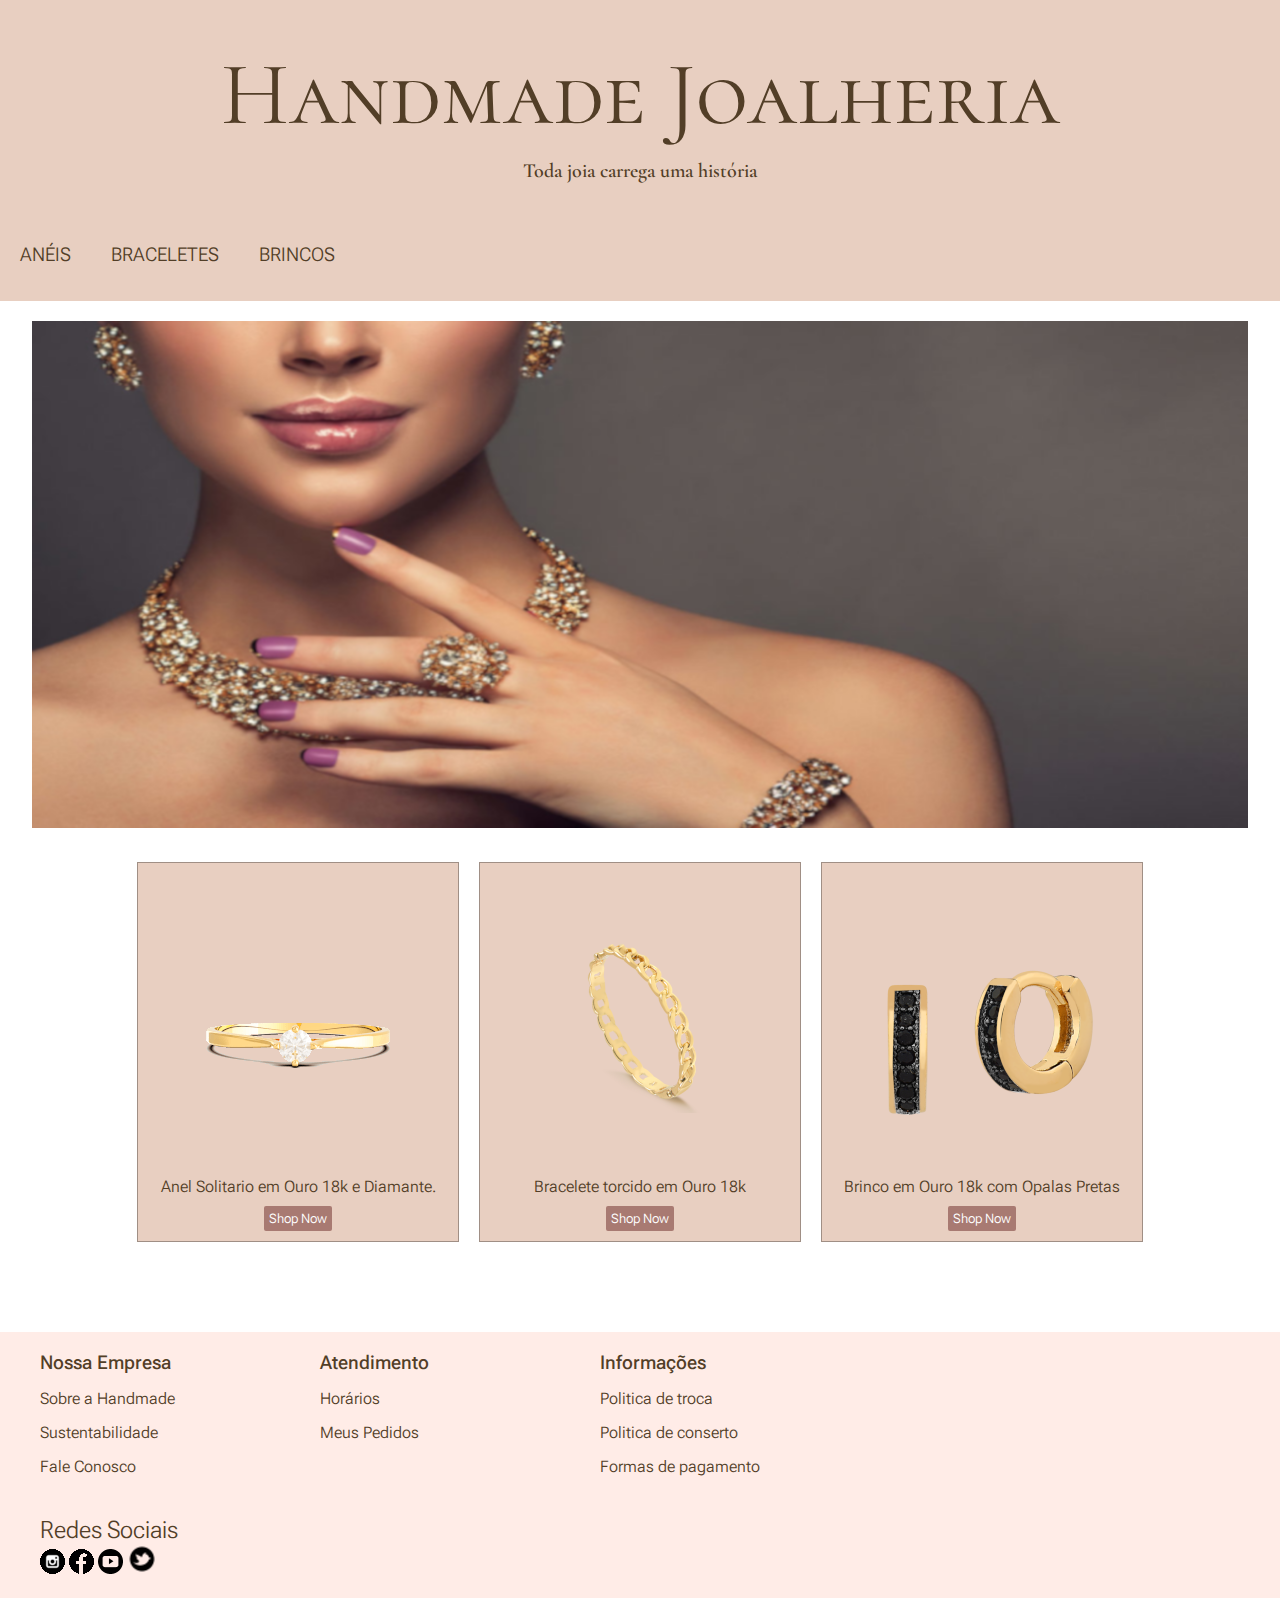
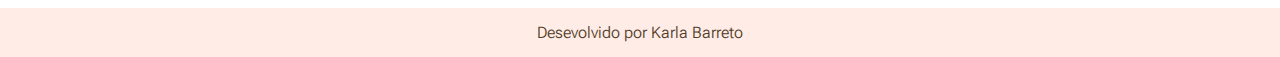
<file: index.html>
<!DOCTYPE html>
<html lang="pt-br">

<head>
    <meta charset="UTF-8">
    <meta http-equiv="X-UA-Compatible" content="IE=edge">
    <meta name="viewport" content="width=device-width, initial-scale=1.0">
    <title>Handmade Joalheria</title>
    <link rel="shortcut icon" href="imagens-ok/favicon.ico" type="image/x-icon">
    <link rel="stylesheet" href="style.css">
</head>

<body>
    <header>
        <h1>Handmade Joalheria</h1>
        <p>Toda joia carrega uma história</p>
    </header>
    <nav>
        <a href="aneis.html">ANÉIS</a>
        <a href="braceletes.html">BRACELETES</a>
        <a href="brincos.html">BRINCOS</a>
    </nav>
    <main>
        <div class="imagemcentral">
            <img src="imagens-ok/fotoprincipal.png" alt="Modelo usando joias">
        </div>
        <section>
            <div class="banners">
                <img src="imagens-ok/anel1.png" alt="Anel">
                <p>Anel Solitario em Ouro 18k e Diamante.</p>
                <a href="aneis.html"><input type="button" value="Shop Now"></a>
            </div>

            <div class="banners">
                <img src="imagens-ok/bracelete3.png" alt="">
                <p>Bracelete torcido em Ouro 18k</p>
                <a href="braceletes.html"><input type="button" value="Shop Now"></a>
            </div>

            <div class="banners">
                <img src="imagens-ok/brinco1.png" alt="">
                <p>Brinco em Ouro 18k com Opalas Pretas</p> 
                <a href="brincos.html"><input type="button" value="Shop Now"> </a>              
            </div>
        </section>

        <article>
            <aside id="aside_links">

                <div class="list">
                    <h3>Nossa Empresa</h3>
                    <a href="#">Sobre a Handmade</a>
                    <a href="#">Sustentabilidade</a>
                    <a href="#">Fale Conosco</a>
                </div>
                <div class="list">
                    <h3>Atendimento</h3>
                    <a href="#">Horários</a>
                    <a href="#">Meus Pedidos</a>
                </div>
                <div class="list">
                    <h3>Informações</h3>
                    <a href="#">Politica de troca</a>
                    <a href="#">Politica de conserto</a>
                    <a href="#">Formas de pagamento</a>
                </div>

            </aside>

            <aside id="redes">
                <h2>Redes Sociais</h2>
                <a href="https://instagram.com" target="_blank"><img src="imagens-ok/instagram.png" alt="Instagram"></a>
                <a href="https://facebook.com" target="_blank"><img src="imagens-ok/facebook.png" alt="Facebook"></a>
                <a href="https://youtube.com" target="_blank"><img src="imagens-ok/youtube.png" alt="Youtube"></a>
                <a href="https://twitter.com" target="_blank"><img src="imagens-ok/twitter.png" alt="Twitter"></a>
            </aside>
        </article>
    </main>

    <footer>
        <p>Desevolvido por <a href="https://instagram.com/KarlaAlcanttara">Karla Barreto</a></p>
    </footer>
</body>

</html>
</file>
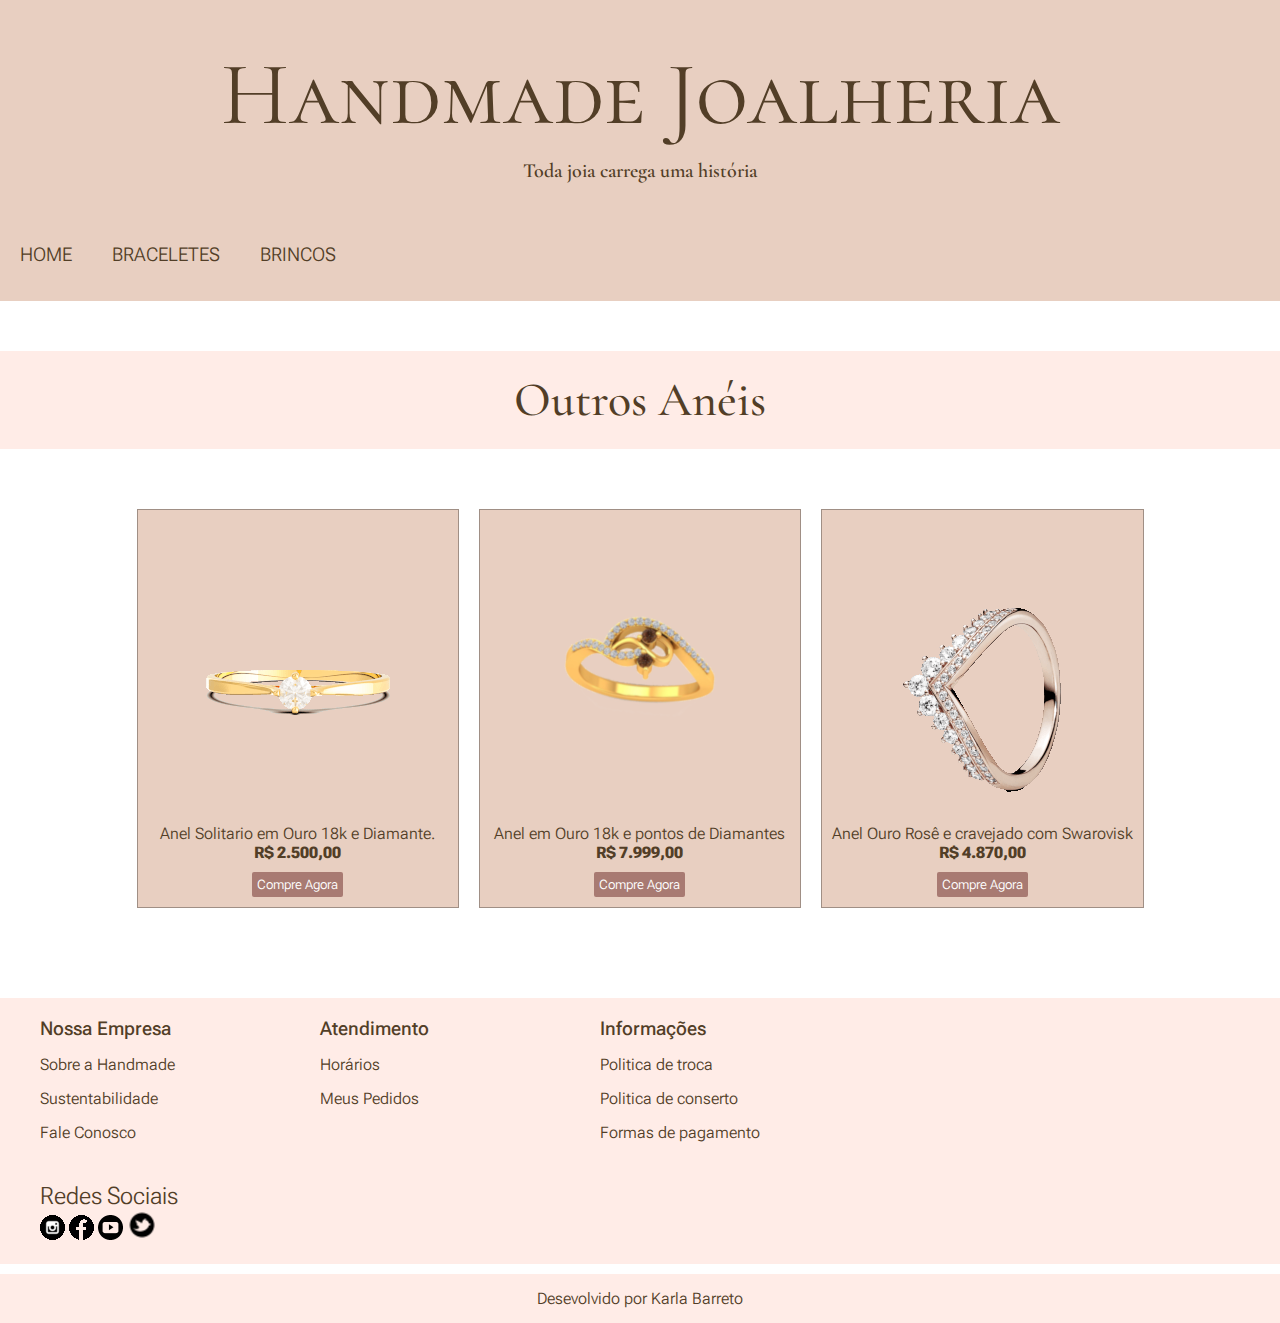
<file: aneis.html>
<!DOCTYPE html>
<html lang="pt-br">
<head>
    <meta charset="UTF-8">
    <meta http-equiv="X-UA-Compatible" content="IE=edge">
    <meta name="viewport" content="width=device-width, initial-scale=1.0">
    <title>Handmade Joalheria</title>
    <link rel="shortcut icon" href="imagens-ok/favicon.ico" type="image/x-icon">
    <link rel="stylesheet" href="style.css">
</head>
<body>
    <header>
        <h1>Handmade Joalheria</h1>
        <p>Toda joia carrega uma história</p>
    </header>
    <nav>
        <a href="index.html">HOME</a>        
        <a href="braceletes.html">BRACELETES</a>
        <a href="brincos.html">BRINCOS</a>
    </nav>
    <main>
        <h1 class="titulosubpaginas">Outros Anéis</h1>

        <section>
            <div class="banners">
                <img src="imagens-ok/anel1.png" alt="Anel" id="anel1up" class="imgrotate">
                <p>Anel Solitario em Ouro 18k e Diamante.</p>
                <p class="preco">R$ 2.500,00</p>
                 <a href="form.html"><input type="button" value="Compre Agora"></a>
             </div>

            <div class="banners">
                <img src="imagens-ok/anel2up.png" alt="Anel" class="imgrotate">
                <p>Anel em Ouro 18k e pontos de Diamantes</p>
                <p class="preco">R$ 7.999,00</p>
                <a href="form.html"><input type="button" value="Compre Agora"></a>
             </div>

            <div class="banners">
                <img src="imagens-ok/anel3.png" alt="Anel" class="imgrotate">
                <p>Anel Ouro Rosê e cravejado com Swarovisk</p>              
                <p class="preco">R$ 4.870,00</p>
                <a href="form.html"><input type="button" value="Compre Agora"></a>
            </div>
        </section>     

    
        <article>
            <aside id="aside_links">

            <div class="list">
                <h3>Nossa Empresa</h3>
                <a href="#">Sobre a Handmade</a>
                <a href="#">Sustentabilidade</a>
                <a href="#">Fale Conosco</a>
            </div>
            <div class="list">
                <h3>Atendimento</h3>
                <a href="#">Horários</a>
                <a href="#">Meus Pedidos</a>
            </div>
            <div class="list">
                <h3>Informações</h3>
                <a href="#">Politica de troca</a>
                <a href="#">Politica de conserto</a>
                <a href="#">Formas de pagamento</a>
            </div>

        </aside>

        <aside id="redes">
            <h2>Redes Sociais</h2>
            <a href="https://instagram.com" target="_blank"><img src="imagens-ok/instagram.png" alt="Instagram"></a>
            <a href="https://facebook.com" target="_blank"><img src="imagens-ok/facebook.png" alt="Facebook"></a>
            <a href="https://youtube.com" target="_blank"><img src="imagens-ok/youtube.png" alt="Youtube"></a>
            <a href="https://twitter.com" target="_blank"><img src="imagens-ok/twitter.png" alt="Twitter"></a>
        </aside>
    </article>
</main>

<footer>
    <p>Desevolvido por <a href="https://instagram.com/KarlaAlcanttara">Karla Barreto</a></p>
</footer>
</body>
</html>
</file>
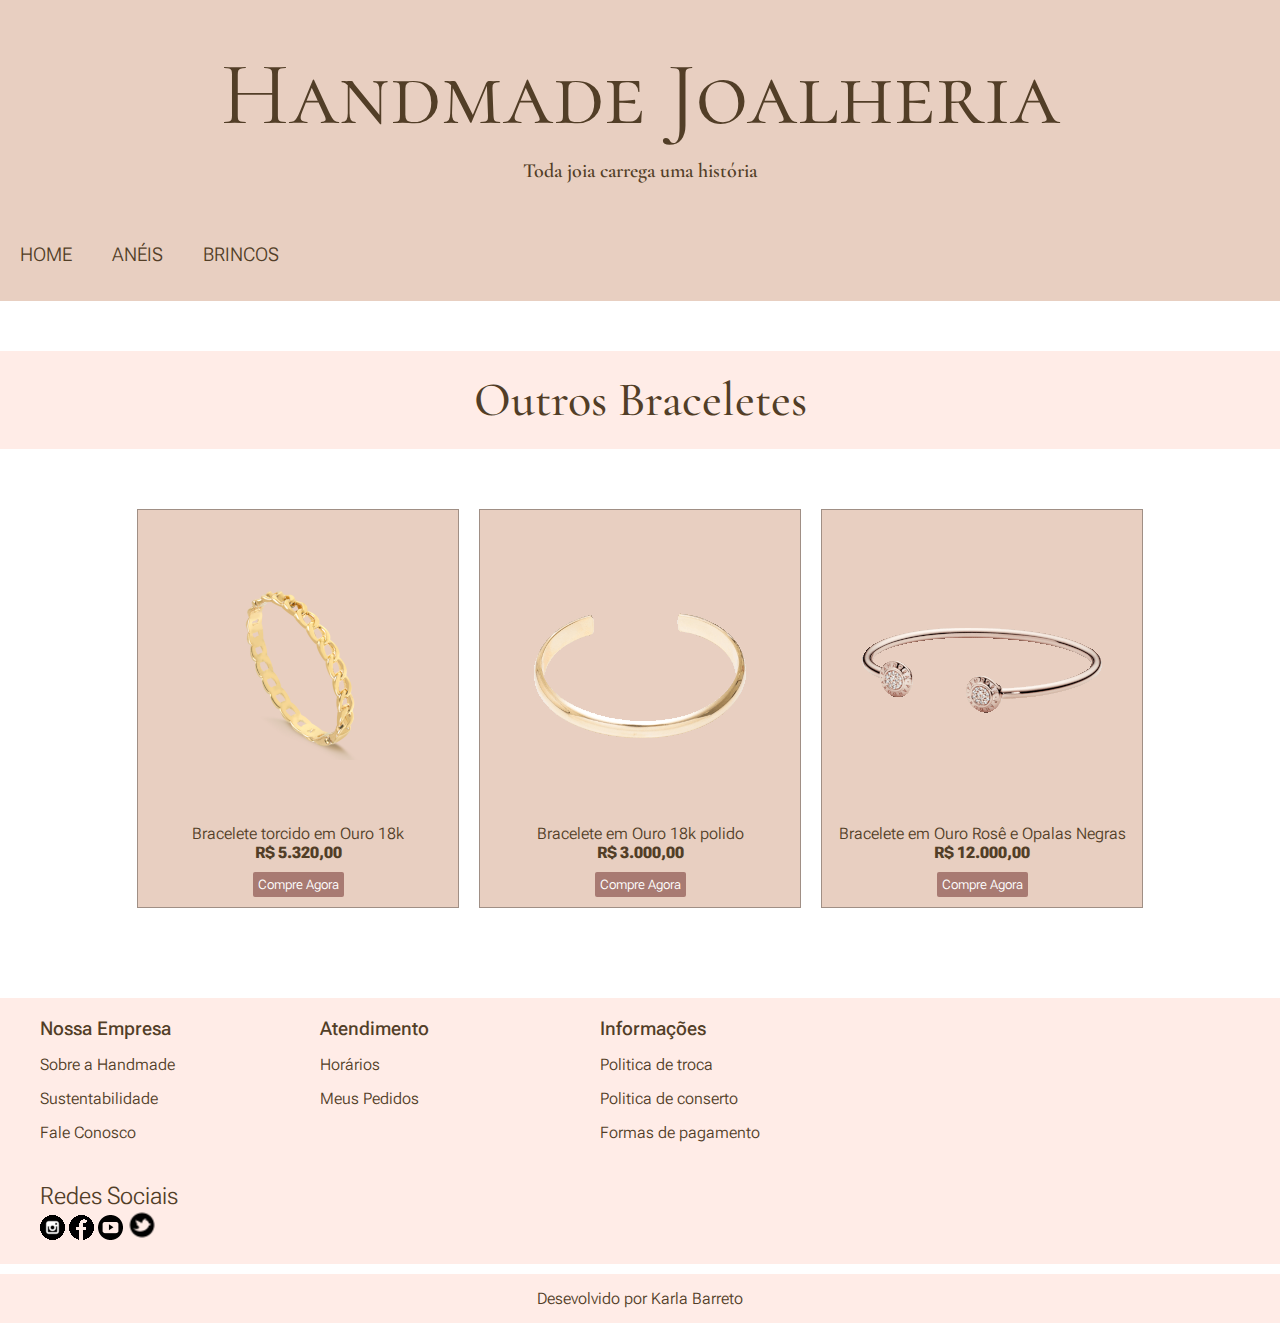
<file: braceletes.html>
<!DOCTYPE html>
<html lang="pt-br">
<head>
    <meta charset="UTF-8">
    <meta http-equiv="X-UA-Compatible" content="IE=edge">
    <meta name="viewport" content="width=device-width, initial-scale=1.0">
    <title>Handmade Joalheria</title>
    <link rel="shortcut icon" href="imagens-ok/favicon.ico" type="image/x-icon">
    <link rel="stylesheet" href="style.css">
</head>
<body>
    <header>
        <h1>Handmade Joalheria</h1>
        <p>Toda joia carrega uma história</p>
    </header>
    <nav>
        <a href="index.html">HOME</a>
        <a href="aneis.html">ANÉIS</a>
        <a href="brincos.html">BRINCOS</a>
    </nav>
    <main>
        <h1 class="titulosubpaginas">Outros Braceletes</h1>

        <section>
            <div class="banners">
                <img src="imagens-ok/bracelete3.png" alt="Bracelete" class="imgrotate">
                <p>Bracelete torcido em Ouro 18k</p>
                <p class="preco">R$ 5.320,00</p>
                <a href="form.html"><input type="button" value="Compre Agora"></a>
            </div>

            <div class="banners">
                <img src="imagens-ok/bracelete2.png" alt="Bracelete" class="imgrotate">
                <p>Bracelete em Ouro 18k polido</p>
                <p class="preco">R$ 3.000,00</p>
                <a href="form.html"><input type="button" value="Compre Agora"></a>
            </div>

            <div class="banners">
                <img src="imagens-ok/bracelete1.png" alt="Braceletes" class="imgrotate">
                <p>Bracelete em Ouro Rosê e Opalas Negras</p>
                <p class="preco">R$ 12.000,00</p>
                <a href="form.html"><input type="button" value="Compre Agora"></a>
            </div>
        </section>

        <article>
            <aside id="aside_links">

                <div class="list">
                    <h3>Nossa Empresa</h3>
                    <a href="#">Sobre a Handmade</a>
                    <a href="#">Sustentabilidade</a>
                    <a href="#">Fale Conosco</a>
                </div>
                <div class="list">
                    <h3>Atendimento</h3>
                    <a href="#">Horários</a>
                    <a href="#">Meus Pedidos</a>
                </div>
                <div class="list">
                    <h3>Informações</h3>
                    <a href="#">Politica de troca</a>
                    <a href="#">Politica de conserto</a>
                    <a href="#">Formas de pagamento</a>
                </div>

            </aside>

            <aside id="redes">
                <h2>Redes Sociais</h2>
                <a href="https://instagram.com" target="_blank"><img src="imagens-ok/instagram.png" alt="Instagram"></a>
                <a href="https://facebook.com" target="_blank"><img src="imagens-ok/facebook.png" alt="Facebook"></a>
                <a href="https://youtube.com" target="_blank"><img src="imagens-ok/youtube.png" alt="Youtube"></a>
                <a href="https://twitter.com" target="_blank"><img src="imagens-ok/twitter.png" alt="Twitter"></a>
            </aside>
        </article>
    </main>

    <footer>
    <p>Desevolvido por <a href="https://instagram.com/KarlaAlcanttara">Karla Barreto</a></p>
    </footer>

    </body>
    </html>
</file>
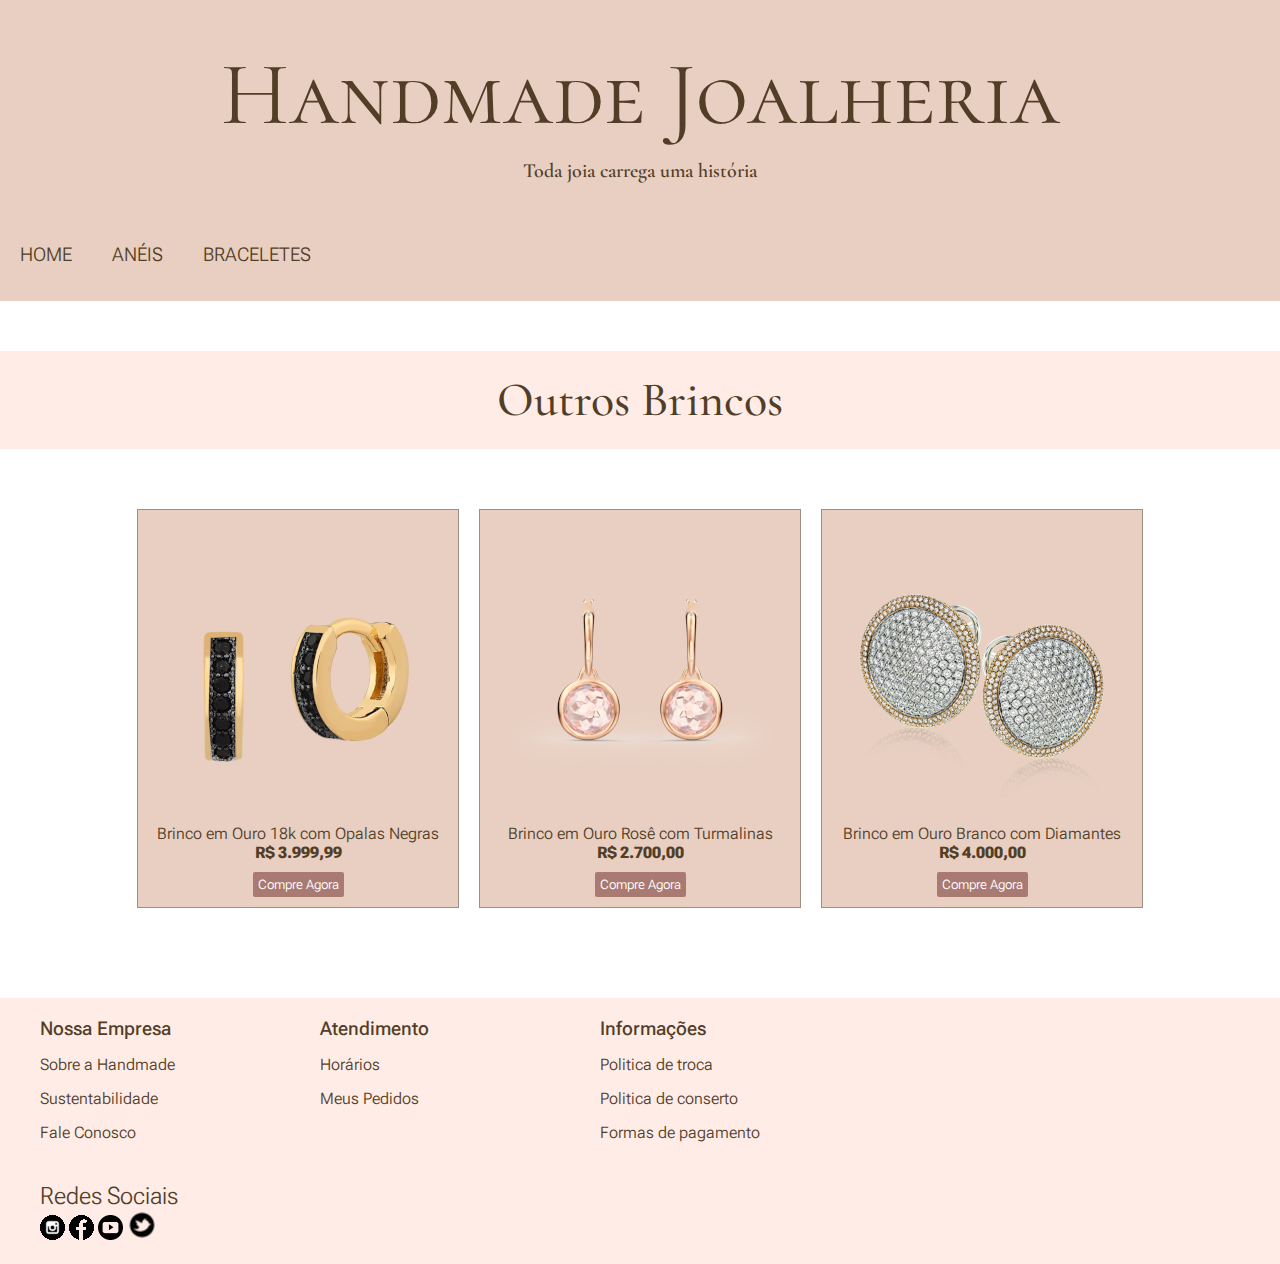
<file: brincos.html>
<!DOCTYPE html>
<html lang="pt-br">
<head>
    <meta charset="UTF-8">
    <meta http-equiv="X-UA-Compatible" content="IE=edge">
    <meta name="viewport" content="width=device-width, initial-scale=1.0">
    <title>Handmade Joalheria</title>
    <link rel="shortcut icon" href="imagens-ok/favicon.ico" type="image/x-icon">
    <link rel="stylesheet" href="style.css">
</head>
<body>
    <header>
        <h1>Handmade Joalheria</h1>
        <p>Toda joia carrega uma história</p>
    </header>
    <nav>
        <a href="index.html">HOME</a>
        <a href="aneis.html">ANÉIS</a>
        <a href="braceletes.html">BRACELETES</a>
    </nav>
    <main>
        <h1 class="titulosubpaginas">Outros Brincos</h1>

        <section>
            <div class="banners">
                <img src="imagens-ok/brinco1.png" alt="Brinco" class="imgrotate">
                <p>Brinco em Ouro 18k com Opalas Negras</p>
                <p class="preco">R$ 3.999,99</p>
                <a href="form.html"><input type="button" value="Compre Agora"></a>
             </div>

            <div class="banners">
                <img src="imagens-ok/brinco2.png" alt="Brinco" class="imgrotate">
                <p>Brinco em Ouro Rosê com Turmalinas</p>
                <p class="preco">R$ 2.700,00</p>
                <a href="form.html"><input type="button" value="Compre Agora"></a>
             </div>

            <div class="banners">
                <img src="imagens-ok/brinco3.png" alt="Brincos" class="imgrotate">
                <p>Brinco em Ouro Branco com Diamantes</p>
                <p class="preco">R$ 4.000,00</p>
                <a href="form.html"><input type="button" value="Compre Agora"></a>
             </div>
        </section>
        
        <article>
            <aside id="aside_links">

                <div class="list">
                    <h3>Nossa Empresa</h3>
                    <a href="#">Sobre a Handmade</a>
                    <a href="#">Sustentabilidade</a>
                    <a href="#">Fale Conosco</a>
                </div>
                <div class="list">
                    <h3>Atendimento</h3>
                    <a href="#">Horários</a>
                    <a href="#">Meus Pedidos</a>
                </div>
                <div class="list">
                    <h3>Informações</h3>
                    <a href="#">Politica de troca</a>
                    <a href="#">Politica de conserto</a>
                    <a href="#">Formas de pagamento</a>
                </div>

            </aside>

            <aside id="redes">
                <h2>Redes Sociais</h2>
                <a href="https://instagram.com" target="_blank"><img src="imagens-ok/instagram.png" alt="Instagram"></a>
                <a href="https://facebook.com" target="_blank"><img src="imagens-ok/facebook.png" alt="Facebook"></a>
                <a href="https://youtube.com" target="_blank"><img src="imagens-ok/youtube.png" alt="Youtube"></a>
                <a href="https://twitter.com" target="_blank"><img src="imagens-ok/twitter.png" alt="Twitter"></a>
            </aside>
        </article>
    </main>
</body>
</html>
</file>
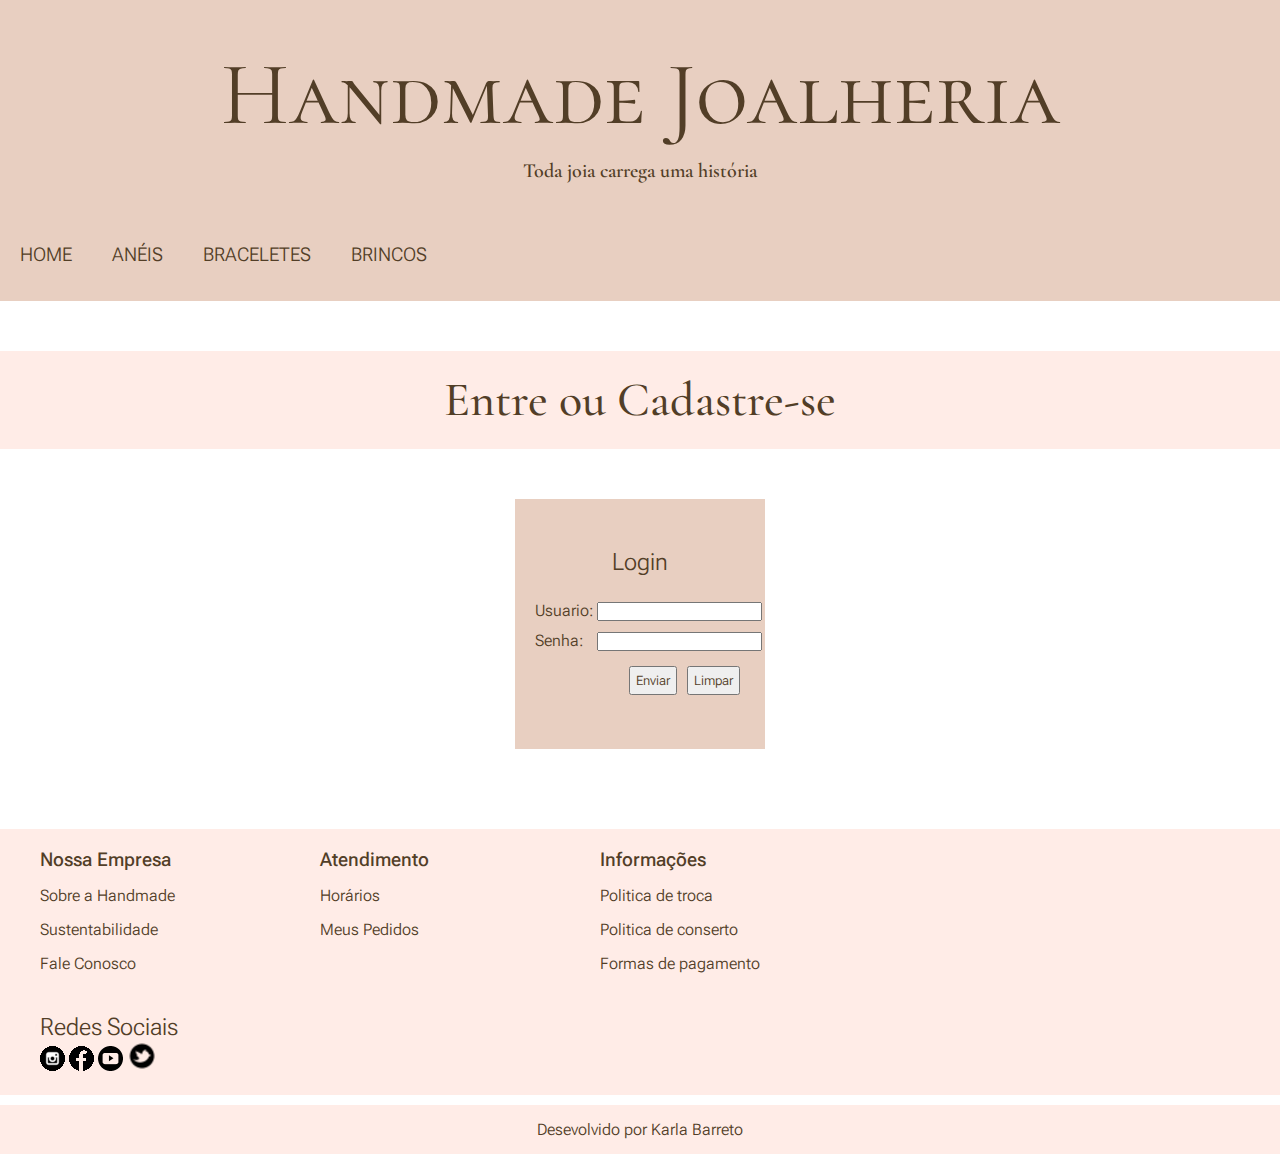
<file: form.html>
<!DOCTYPE html>
<html lang="pt-br">
<head>
    <meta charset="UTF-8">
    <meta http-equiv="X-UA-Compatible" content="IE=edge">
    <meta name="viewport" content="width=device-width, initial-scale=1.0">
    <title>Handmade Joalheria</title>
    <link rel="shortcut icon" href="imagens-ok/favicon.ico" type="image/x-icon">
    <link rel="stylesheet" href="style.css">
</head>
<body>
    <header>
        <h1>Handmade Joalheria</h1>
        <p>Toda joia carrega uma história</p>
    </header>
    <nav>
        <a href="index.html">HOME</a>
        <a href="aneis.html">ANÉIS</a>
        <a href="braceletes.html">BRACELETES</a>
        <a href="brincos.html">BRINCOS</a>
    </nav>
    <main>
        <h1 class="tituloform">Entre ou Cadastre-se</h1>
        <form action="#" method="post" autocomplete="on">
            <div id="cadastro">  
                <p>Login</p>          
                <div class="dados">
                    <label for="iusu">Usuario:</label>
                    <input type="text" name="usu" id="iusu" required autocomplete="username">
                </div>         
                <div class="dados">
                    <label for="isen">Senha:</label>
                    <input type="password" name="sen" id="isen" required minlength="8" autocomplete="current-password">
                </div> 
                <div id="botoes">
                    <input type="submit" value="Enviar">
                    <input type="reset" value="Limpar">
                </div>           
            </div>            
        </form>
        <article>
            <aside id="aside_links">

                <div class="list">
                    <h3>Nossa Empresa</h3>
                    <a href="#">Sobre a Handmade</a>
                    <a href="#">Sustentabilidade</a>
                    <a href="#">Fale Conosco</a>
                </div>
                <div class="list">
                    <h3>Atendimento</h3>
                    <a href="#">Horários</a>
                    <a href="#">Meus Pedidos</a>
                </div>
                <div class="list">
                    <h3>Informações</h3>
                    <a href="#">Politica de troca</a>
                    <a href="#">Politica de conserto</a>
                    <a href="#">Formas de pagamento</a>
                </div>

            </aside>

            <aside id="redes">
                <h2>Redes Sociais</h2>
                <a href="https://instagram.com" target="_blank"><img src="imagens-ok/instagram.png" alt="Instagram"></a>
                <a href="https://facebook.com" target="_blank"><img src="imagens-ok/facebook.png" alt="Facebook"></a>
                <a href="https://youtube.com" target="_blank"><img src="imagens-ok/youtube.png" alt="Youtube"></a>
                <a href="https://twitter.com" target="_blank"><img src="imagens-ok/twitter.png" alt="Twitter"></a>
            </aside>
    </main>
    <footer>
        <p>Desevolvido por <a href="https://instagram.com/KarlaAlcanttara">Karla Barreto</a></p>
    </footer>
</body>
</html>
</file>
<file: style.css>
@charset "UTF-8";

@import url('https://fonts.googleapis.com/css2?family=Roboto+Flex:opsz,wght@8..144,100;8..144,200;8..144,300;8..144,400;8..144,500;8..144,600;8..144,700;8..144,800;8..144,900;8..144,1000&display=swap');

@import url('https://fonts.googleapis.com/css2?family=Cormorant+Garamond:ital@1&display=swap');

* {
    margin: 0px;
    padding: 0px;
    font-family: 'Roboto Flex', sans-serif;
    font-weight: 300;
    color: var(--cor2);

}

:root {
       
    --cor1: #e8cfc1;
    --cor2: #523e27;
    --cor3: #9c8472;
    --cor4: #a87a72;
    --cor5: #ffd3c76c;
}

header {
    background-color: var(--cor1);    
    text-align: center;
    padding: 40px;
    color: var(--cor2);
}

header > h1 {
    font-family: 'Cormorant Garamond', serif;
    font-size: 7vw;
    font-weight: normal;
    margin-bottom: 10px;
    font-variant: small-caps;
}

header > p {
    font-family: 'Cormorant Garamond', serif;
    font-size: 20px;
    font-weight: 600;
}

nav {
    display: flex;
    flex-wrap: wrap;
    background: var(--cor1);    
    padding-bottom: 15px;
    font-family: 'Cormorant Garamond', serif;
    font-weight: bold;
}

nav a {
    font-size: 1.2em;
    padding: 5px;
    margin: 15px;
    color: var(--cor2);
    text-decoration: none;
}

nav a:hover {
    text-decoration: underline;
    background-color: var(--cor4);
    color: white;
    border-radius: 2px;    
}

.imagemcentral {
    padding: 20px 0px ;
    text-align: center;
}

.imagemcentral > img {
    width: 95vw;
}

.titulosubpaginas, .tituloform {
    font-family: 'Cormorant Garamond';
    font-size: 3em;
    font-weight: 500;
    padding: 20px;
    margin: 50px 0px;
    text-align: center;
    background-color: var(--cor5);
}

section {     
    display: flex;
    justify-content: center; 
    flex-wrap: wrap;  
}

.banners {      
    text-align: center;
    padding: 10px;
    margin: 10px;
    border: 1px solid rgba(0, 0, 0, 0.308);
    background-color: var(--cor1);
}

.banners:hover {
    border-color: var(--cor2);
}

.preco {
    font-weight: 800;    
}

.imgrotate:hover {
    transform: rotate(45deg);
}

input[type=button] {
    padding: 5px;
    margin-top: 10px;
    background-color: var(--cor4);
    color: white;
    border: none;
    border-radius: 2px;
}

input[type=button]:hover {
    cursor: pointer;
    text-decoration: underline;
    background-color:  #8a635c;
}

article {
    background-color: var(--cor5);
    margin-top: 80px;
    
}

#aside_links {
    display: flex;
    flex-wrap: wrap;
    
}

.list, #redes {    
    width: 200px;
    padding: 20px;
    margin-left: 20px; 
    margin-right: 20px;
     
}

.list a {
    display: flex;
    padding-top: 15px;
}

.list h3 {
    font-weight: 500;
}

aside a {
    text-decoration: none;
}

aside a:hover {
    text-decoration: underline;
    font-size: 1.1em;    
}

footer {
    text-align: center;
    background-color: var(--cor5);
    padding: 15px;
    margin-top: 10px;
}

footer a {
    text-decoration: none;
}

footer a:hover {
    text-decoration: underline;
    background-color: var(--cor3);
    padding: 5px;
    border-radius: 2px;
    color: white;
}

#cadastro {   
    display: flex;
    flex-direction: column;
    justify-content: center;
    margin: auto;
    background-color: var(--cor1);
    width: 250px;
    height: 250px;
}

#cadastro p {
    text-align: center;
    font-size: 1.5em;
    margin-bottom: 25px;
}

.dados {  
    margin-left: 20px;
    margin-bottom: 10px;
    
}

#isen {
    margin-left: 10px;
}

#botoes {    
    display: flex;
    justify-content: flex-end;    
    margin: 5px 25px;

}

input[type=submit], input[type=reset] {
    margin-left: 10px;
    padding: 5px;
}

input[type=submit]:hover, input[type=reset]:hover {
    cursor: pointer;
}
</file>
